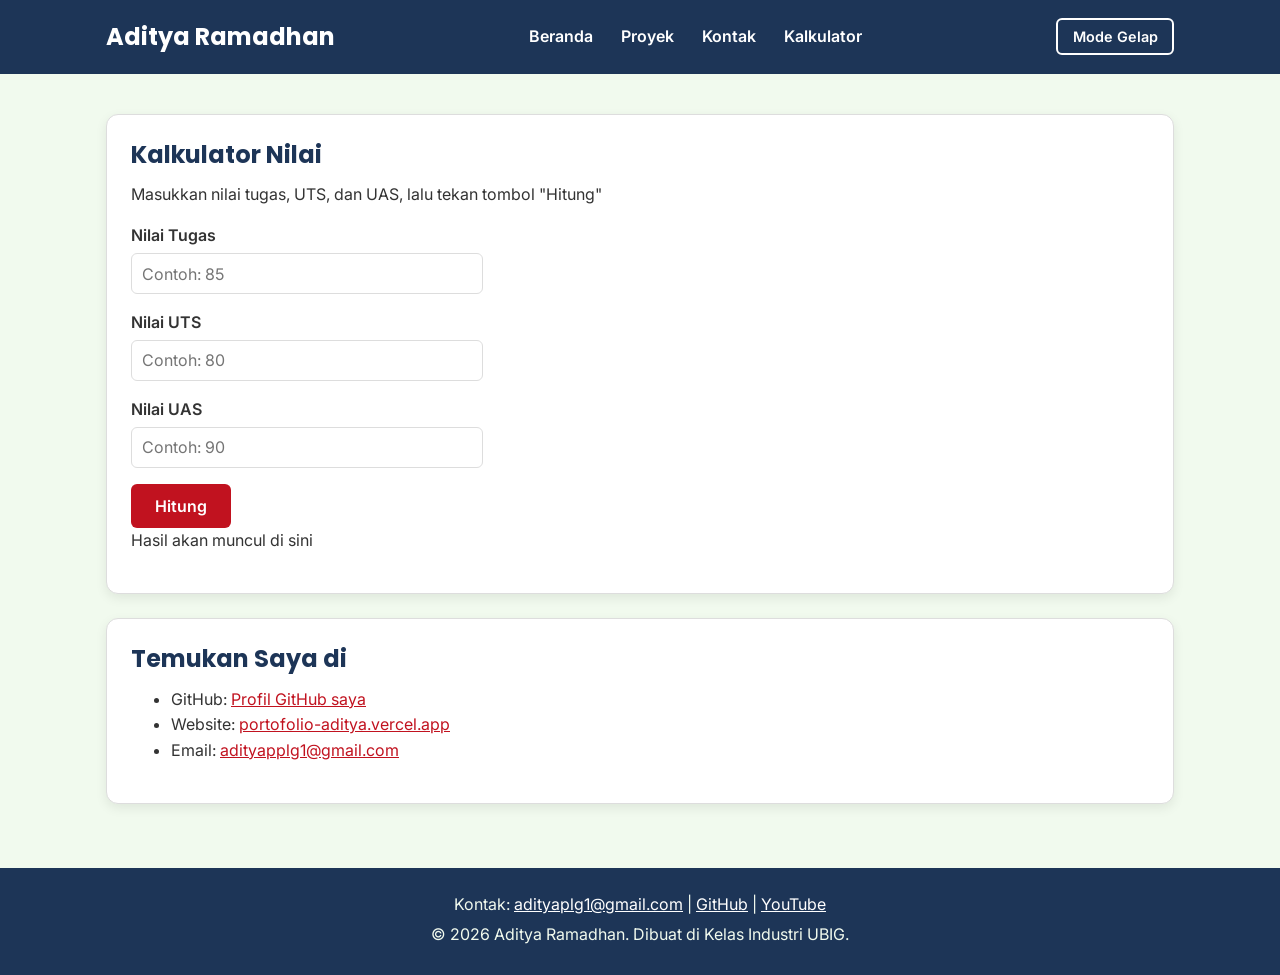
<file: kalkulator.html>
<!DOCTYPE html>
<html lang="id">
<head>
  <meta charset="UTF-8">
  <meta name="viewport" content="width=device-width, initial-scale=1.0">
  <title>Aditya Ramadhan | Kalkulator Nilai</title>
  <link rel="preconnect" href="https://fonts.googleapis.com">
  <link rel="preconnect" href="https://fonts.gstatic.com" crossorigin>
  <link href="https://fonts.googleapis.com/css2?family=Inter:wght@400;600&family=Poppins:wght@600;700&display=swap" rel="stylesheet">
  <link rel="stylesheet" href="css/style.css">
  <script src="js/kalkulator.js" defer></script>
  <script src="js/main.js" defer></script>
</head>
<body>
  <header>
    <div class="container navbar">
      <h1>Aditya Ramadhan</h1>
      <nav class="menu-laptop">
        <ul>
          <li><a href="index.html">Beranda</a></li>
          <li><a href="proyek.html">Proyek</a></li>
          <li><a href="kontak.html">Kontak</a></li>
          <li><a href="kalkulator.html">Kalkulator</a></li>
        </ul>
      </nav>
      <button type="button" id="tombol-tema" class="tombol-tema">Mode Gelap</button>
      <!-- Tantangan: menu ponsel yang bisa dibuka-tutup -->
      <details class="menu-ponsel">
        <summary>Menu</summary>
        <nav>
          <ul>
            <li><a href="index.html">Beranda</a></li>
            <li><a href="proyek.html">Proyek</a></li>
            <li><a href="kontak.html">Kontak</a></li>
            <li><a href="kalkulator.html">Kalkulator</a></li>
          </ul>
        </nav>
      </details>
    </div>
  </header>

  <main>
    <div class="container">
      <section class="kartu">
        <h2>Kalkulator Nilai</h2>
        <p>Masukkan nilai tugas, UTS, dan UAS, lalu tekan tombol "Hitung"</p>

        <form id="kalkulator-form">
          <p>
            <label for="tugas">Nilai Tugas</label><br>
            <input type="number" id="tugas" placeholder="Contoh: 85" required>
          </p>
          <p>
            <label for="uts">Nilai UTS</label><br>
            <input type="number" id="uts" placeholder="Contoh: 80" required>
          </p>
          <p>
            <label for="uas">Nilai UAS</label><br>
            <input type="number" id="uas" placeholder="Contoh: 90" required>
          </p>
          <button id="hitung" type="button">Hitung</button>
          <p id="hasil">Hasil akan muncul di sini</p>
    </form>
        </section>
      <section class="kartu">
        <h2>Temukan Saya di</h2>
        <ul>
          <li>GitHub: <a href="https://github.com/ditzzrpl" target="_blank">Profil GitHub saya</a></li>
          <li>Website: <a href="https://porotfolio-aditya.vercel.app/">portofolio-aditya.vercel.app</a></li>
          <li>Email: <a href="mailto:adityapplg1@gmail.com">adityapplg1@gmail.com</a></li>
        </ul>
      </section>
    </div>
  </main>

  <footer>
    <p>Kontak: <a href="mailto:adityapplg1@gmail.com">adityaplg1@gmail.com</a> |
      <a href="https://github.com/ditzzrpl" target="_blank">GitHub</a> |
      <a href="https://www.youtube.com/@AR_ditzz" target="_blank">YouTube</a></p>
    <p>&copy; 2026 Aditya Ramadhan. Dibuat di Kelas Industri UBIG.</p>
  </footer>
</body>
</html>
</file>
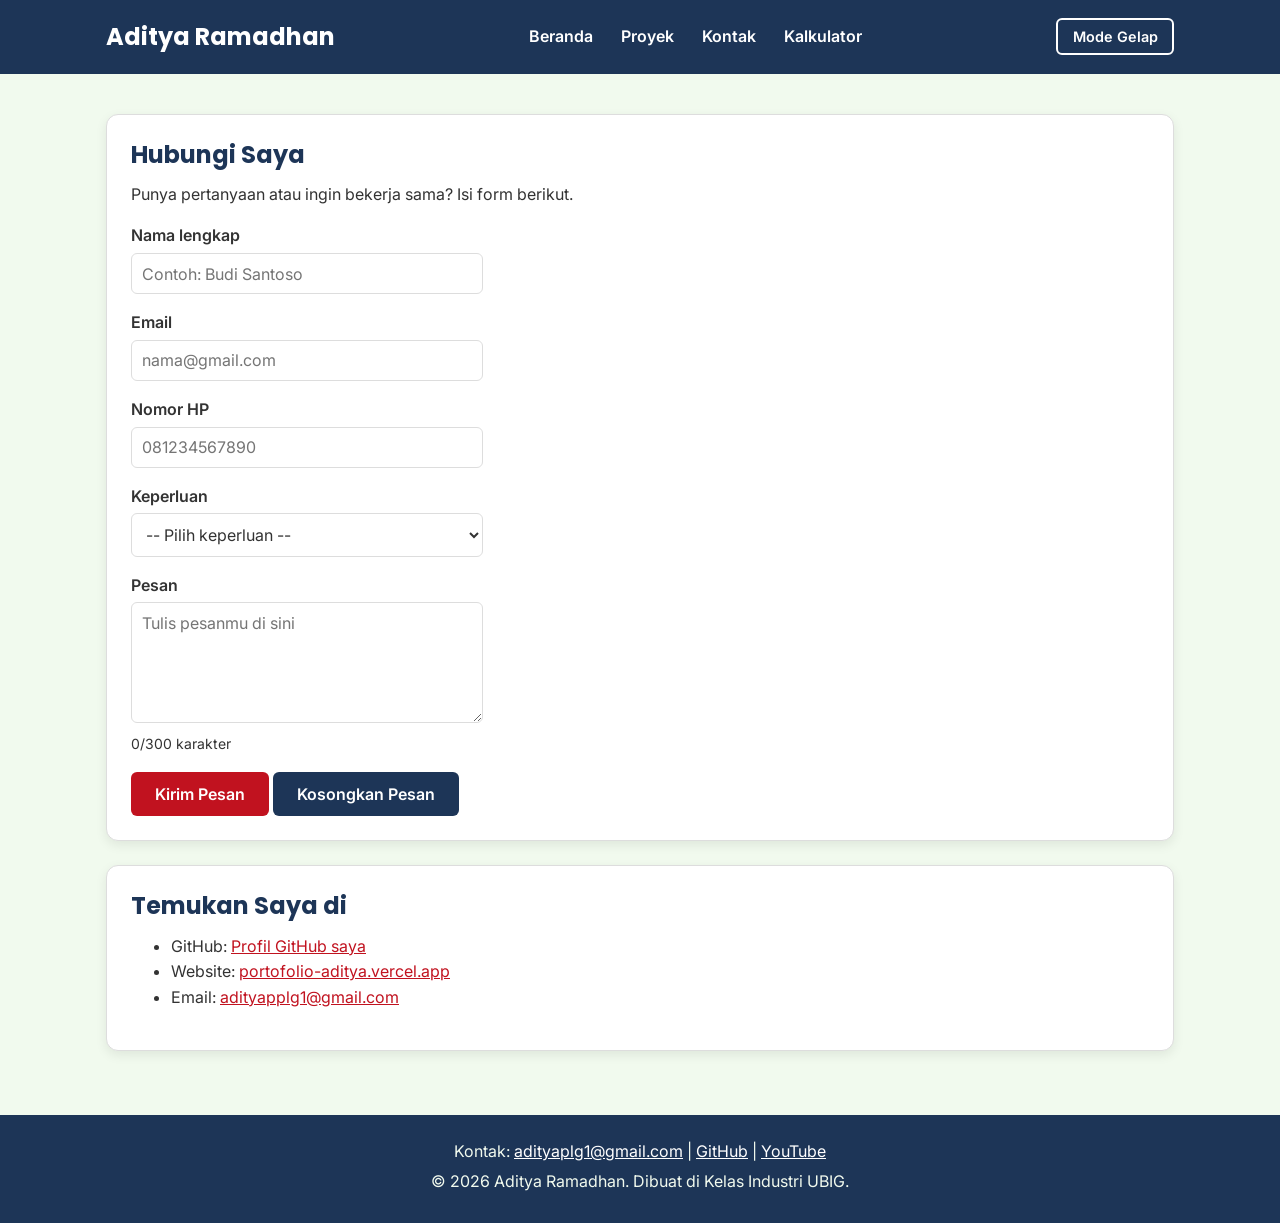
<file: kontak.html>
<!DOCTYPE html>
<html lang="id">
<head>
  <meta charset="UTF-8">
  <meta name="viewport" content="width=device-width, initial-scale=1.0">
  <meta name="description" content="Hubungi Aditya Ramadhan melalui form kontak, email, atau GitHub">
  <title>Aditya Ramadhan | Kontak</title>
  <link rel="preconnect" href="https://fonts.googleapis.com">
  <link rel="preconnect" href="https://fonts.gstatic.com" crossorigin>
  <link href="https://fonts.googleapis.com/css2?family=Inter:wght@400;600&family=Poppins:wght@600;700&display=swap" rel="stylesheet">
  <link rel="stylesheet" href="css/style.css">
  <script src="js/main.js" defer></script>
</head>
<body>
  <header>
    <div class="container navbar">
      <h1>Aditya Ramadhan</h1>
      <nav class="menu-laptop">
        <ul>
          <li><a href="index.html">Beranda</a></li>
          <li><a href="proyek.html">Proyek</a></li>
          <li><a href="kontak.html">Kontak</a></li>
          <li><a href="kalkulator.html">Kalkulator</a></li>
        </ul>
      </nav>
      <button type="button" id="tombol-tema" class="tombol-tema">Mode Gelap</button>
      <!-- Tantangan: menu ponsel yang bisa dibuka-tutup -->
      <details class="menu-ponsel">
        <summary>Menu</summary>
        <nav>
          <ul>
            <li><a href="index.html">Beranda</a></li>
            <li><a href="proyek.html">Proyek</a></li>
            <li><a href="kontak.html">Kontak</a></li>
            <li><a href="kalkulator.html">Kalkulator</a></li>
          </ul>
        </nav>
      </details>
    </div>
  </header>

  <main>
    <div class="container">
      <section class="kartu">
        <h2>Hubungi Saya</h2>
        <p>Punya pertanyaan atau ingin bekerja sama? Isi form berikut.</p>

        <form>
          <p>
            <label for="nama">Nama lengkap</label><br>
            <input type="text" id="nama" name="nama" placeholder="Contoh: Budi Santoso" required>
          </p>
          <p>
            <label for="email">Email</label><br>
            <input type="email" id="email" name="email" placeholder="nama@gmail.com" required>
          </p>
          <p>
            <label for="hp">Nomor HP</label><br>
            <input type="tel" id="hp" name="hp" placeholder="081234567890" required>
          </p>
          <p>
            <label for="keperluan">Keperluan</label><br>
            <select id="keperluan" name="keperluan" required>
              <option value="">-- Pilih keperluan --</option>
              <option value="bertanya">Bertanya</option>
              <option value="kerja-sama">Kerja sama proyek</option>
              <option value="lainnya">Lainnya</option>
            </select>
          </p>
          <p>
            <label for="pesan">Pesan</label><br>
            <textarea id="pesan" name="pesan" rows="5" cols="40" maxlength="300" placeholder="Tulis pesanmu di sini" required></textarea><br>
            <span id="hitung-karakter" class="keterangan">0/300 karakter</span>
          </p>
          <button type="submit">Kirim Pesan</button>
          <button id="tombol-kosongkan" class="tombol-kedua">Kosongkan Pesan</button>
        </form>
      </section>
      <section class="kartu">
        <h2>Temukan Saya di</h2>
        <ul>
          <li>GitHub: <a href="https://github.com/ditzzrpl" target="_blank">Profil GitHub saya</a></li>
          <li>Website: <a href="https://porotfolio-aditya.vercel.app/">portofolio-aditya.vercel.app</a></li>
          <li>Email: <a href="mailto:adityapplg1@gmail.com">adityapplg1@gmail.com</a></li>
        </ul>
      </section>
    </div>
  </main>

  <footer>
    <p>Kontak: <a href="mailto:adityapplg1@gmail.com">adityaplg1@gmail.com</a> |
      <a href="https://github.com/ditzzrpl" target="_blank">GitHub</a> |
      <a href="https://www.youtube.com/@AR_ditzz" target="_blank">YouTube</a></p>
    <p>&copy; 2026 Aditya Ramadhan. Dibuat di Kelas Industri UBIG.</p>
  </footer>
</body>
</html>
</file>
<file: css/style.css>
/* Gaya portofolio Andi Pratama
   Palet: #1D3557 (utama), #E63946 (aksen), #F1FAEE (latar)
   Huruf: Poppins (judul), Inter (isi)
   Tata letak: mobile first, titik ubah 768px (tablet) dan 1024px (laptop) */

/* 1. Reset */
* {
  box-sizing: border-box;
  margin: 0;
}

img {
  max-width: 100%;
  height: auto;
}

/* 2. Dasar halaman: warna dan huruf */
:root {
  --warna-utama: #1D3557;
  --warna-judul: #1D3557;
  --warna-aksen: #C1121F;
  --warna-tautan: #C1121F;
  --warna-latar: #F1FAEE;
  --warna-teks: #333333;
  --warna-kartu: #FFFFFF;
  --warna-garis: #DDDDDD;
}
body {
  font-family: "Inter", Arial, sans-serif;
  font-size: 1rem;
  line-height: 1.6;
  color: var(--warna-teks);
  background-color: var(--warna-latar);
}

h1, h2, h3 {
  font-family: "Poppins", Arial, sans-serif;
  color: var(--warna-judul);
  line-height: 1.3;
}

h2 {
  margin-bottom: 0.75rem;
}

p, ul, ol {
  margin-bottom: 1rem;
}

a {
  color: var(--warna-tautan);
}

/* 3. Wadah, header, dan menu */
.container {
  max-width: 1100px;
  margin: 0 auto;
  padding: 0 1rem;
}

header {
  background-color: var(--warna-utama);
  color: #FFFFFF;
  padding: 1rem 0;
}

header h1 {
  color: #FFFFFF;
  font-size: 1.5rem;
}

.navbar {
  display: flex;
  flex-wrap: wrap;
  justify-content: space-between;
  align-items: center;
  gap: 0.5rem;
}

nav ul {
  display: flex;
  gap: 0.25rem;
  padding: 0;
  margin: 0;
  list-style: none;
}

nav a {
  display: inline-block;
  padding: 0.5rem 0.75rem;
  border-radius: 6px;
  color: #FFFFFF;
  font-weight: 600;
  text-decoration: none;
}

/* Tantangan: menu ponsel buka-tutup dengan details */
.menu-laptop {
  display: none;
}

.menu-ponsel summary {
  padding: 0.5rem 0.75rem;
  border: 1px solid #FFFFFF;
  border-radius: 6px;
  font-weight: 600;
  cursor: pointer;
}

.menu-ponsel ul {
  flex-direction: column;
  margin-top: 0.5rem;
}

/* 4. Isi utama, hero, dan kartu */
main {
  padding: 1.5rem 0;
}

.hero {
  display: flex;
  flex-direction: column;
  align-items: center;
  gap: 1.5rem;
  padding: 1rem 0 2rem;
  text-align: center;
  background-color: var(--warna-kartu);
}

.hero img {
  border: 4px solid var(--warna-aksen);
  border-radius: 50%;
}

.hero h2 {
  font-size: 2rem;
}

.tombol {
  display: inline-block;
  padding: 0.75rem 1.5rem;
  border-radius: 6px;
  background-color: var(--warna-aksen);
  color: #FFFFFF;
  font-weight: 600;
  text-decoration: none;
}

.kartu {
  background-color: var(--warna-kartu);
  padding: 1rem;
  margin-bottom: 1.5rem;
  border: 1px solid var(--warna-garis);
  border-radius: 12px;
  box-shadow: 0 4px 12px rgba(0, 0, 0, 0.08);
}

.daftar-kartu {
  display: flex;
  flex-wrap: wrap;
  gap: 1.5rem;
  margin-bottom: 1.5rem;
}

.daftar-kartu .kartu {
  flex: 1 1 280px;
  margin-bottom: 0;
  min-height: 30rem;
}

article img {
  border-radius: 8px;
  border: 1px solid var(--warna-garis);
}

/* 5. Tabel */
table {
  border-collapse: collapse;
}

caption {
  font-weight: 600;
  text-align: left;
  margin-bottom: 0.5rem;
}

th, td {
  border: 1px solid var(--warna-garis);
  padding: 0.5rem 0.75rem;
  text-align: left;
}

th {
  background-color: var(--warna-utama);
  color: #FFFFFF;
}

/* 6. Form */
label {
  font-weight: 600;
}

input, select, textarea {
  width: 100%;
  max-width: 22rem;
  padding: 0.6rem;
  margin-top: 0.25rem;
  border: 1px solid var(--warna-garis);
  border-radius: 6px;
  font-family: inherit;
  font-size: 1rem;
  background-color: var(--warna-kartu);
  color: var(--warna-teks);
}

button {
  padding: 0.75rem 1.5rem;
  border: none;
  border-radius: 6px;
  background-color: var(--warna-aksen);
  color: #FFFFFF;
  font-family: inherit;
  font-size: 1rem;
  font-weight: 600;
  cursor: pointer;
}

.keterangan {
  font-size: 0.875rem;
}

/* 7. Footer */
footer {
  background-color: var(--warna-utama);
  color: #F1FAEE;
  text-align: center;
  padding: 1.5rem;
}

footer p {
  margin-bottom: 0.25rem;
}

footer a {
  color: #FFFFFF;
}

/* 8. Tablet: lebar layar 768px ke atas */
@media (min-width: 768px) {
  .menu-laptop {
    display: block;
  }

  .menu-ponsel {
    display: none;
  }

  .hero {
    flex-direction: row;
    padding: 2rem 0 3rem;
    text-align: left;
  }

  .kartu {
    padding: 1.5rem;
  }
}

/* 9. Laptop: lebar layar 1024px ke atas */
@media (min-width: 1024px) {
  main {
    padding: 2.5rem 0;
  }

  .hero {
    gap: 3rem;
  }

  .hero h2 {
    font-size: 2.75rem;
  }
}

/* 10. Tombol tema, filter, dan labeel kategori */
.tombol-tema {
  padding: 0.5rem 0.9rem;
  border: 2px solid #FFFFFF;
  background-color: transparent;
  font-size: 0.9rem;
}

.filter {
  display: flex;
  flex-wrap: wrap;
  gap: 0.5rem;
  margin-bottom: 1rem;
}

.tombol-filter {
  padding: 0.5rem 1rem;
  border: 2px solid var(--warna-garis);
  background-color: var(--warna-kartu);
  color: var(--warna-judul);
}

.label {
  display: inline-block;
  padding: 0.1rem 0.6rem;
  margin-bottom: 0.5rem;
  border-radius: 999px;
  background-color: var(--warna-latar);
  color: var(--warna-judul);
  font-size: 0.85rem;
  font-weight: 600;
}

.tombol-filter {
  background-color: var(--warna-kartu);
  color: var(--warna-teks);
  border: none;
  padding: 8px 16px;
  cursor: pointer;
}

.tombol-filter.aktif {
  background: var(--warna-aksen);
  color: var(--warna-kartu);
}

/* 11. Tema gelap: isi variabel diganti saat body memilki class gelap */
body.gelap {
  --warna-utama: #0B1526;
  --warna-judul: #A8DADC;
  --warna-tautan: #FF8A8A;
  --warna-latar: #121A24;
  --warna-teks: #E3E8EE;
  --warna-kartu: #1C2836;
  --warna-garis: #34465A;
}

.tombol-kedua {
  background-color: var(--warna-utama);
}

.hampir-penuh {
  color: var(--warna-aksen);
}
</file>
